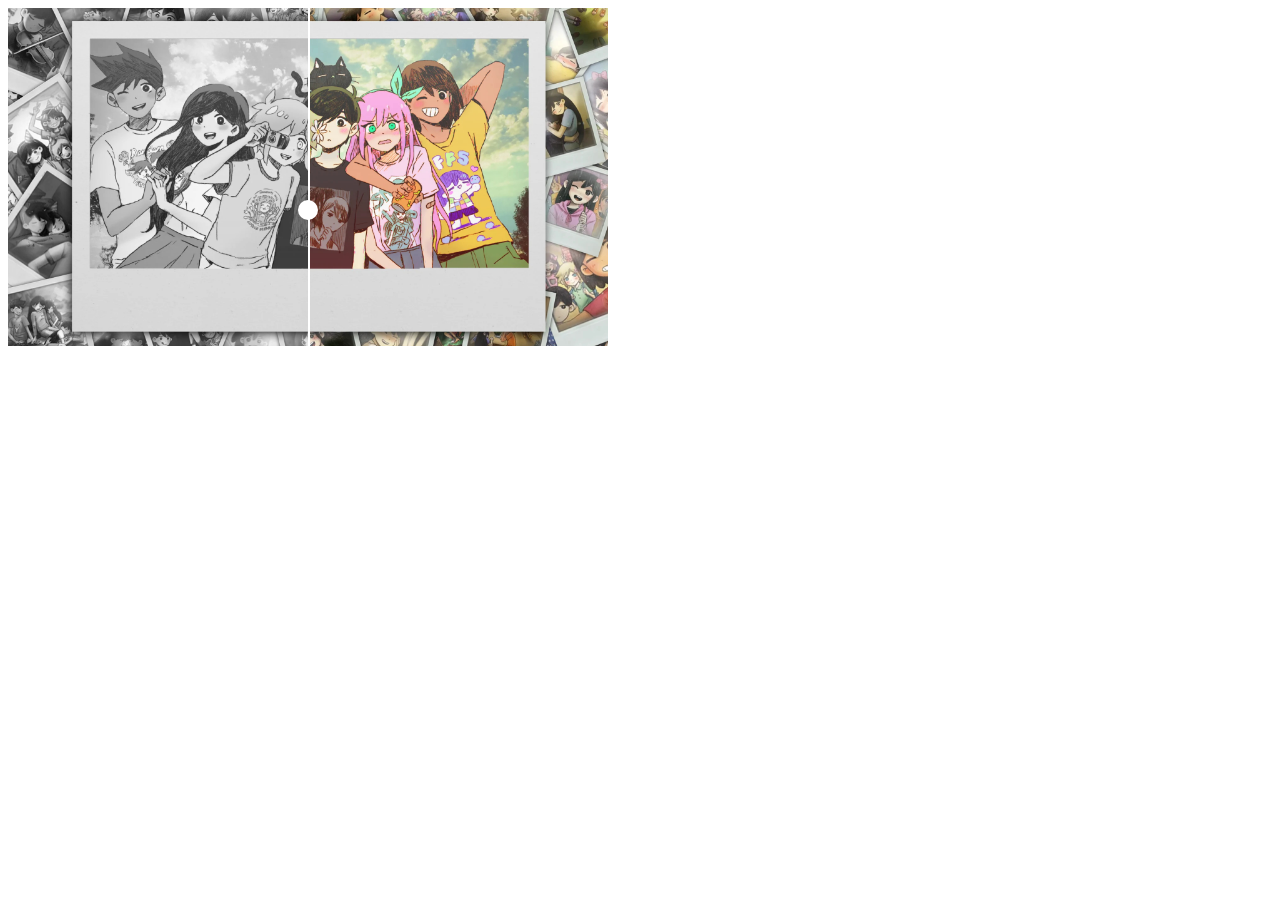
<file: compare image/index.html>
<!DOCTYPE html>
<html lang="en">
  <head>
    <meta charset="UTF-8" />
    <meta name="viewport" content="width=device-width, initial-scale=1.0" />
    <title>Document</title>
    <style>
      .slider {
        position: absolute;
        -webkit-appearance: none;
        background: none;
        width: 620px;
        height: 400px;
        z-index: 100;
        margin-left: -10px;
      }
      .slider::-webkit-slider-thumb {
        -webkit-appearance: none;
        height: 20px;
        width: 20px;
        background-color: white;
        border-radius: 100%;
        cursor: ew-resize;
      }
      #grayscale {
        position: absolute;
        width: 300px;
        overflow: hidden;
        border-right: solid 2px #fff;
      }
      #grayscale img {
        filter: grayscale();
      }
    </style>
  </head>
  <body>
    <input type="range" class="slider" oninput="checkGray(this)" />
    <div id="grayscale">
      <img src="omori.jpg" alt="image" width="600px" />
    </div>
    <img src="omori.jpg" alt="image" width="600px" />
    <script>
      function checkGray(el) {
        document.getElementById("grayscale").style.width = (el.value / 100) * 600 + "px";
      }
    </script>
  </body>
</html>
</file>
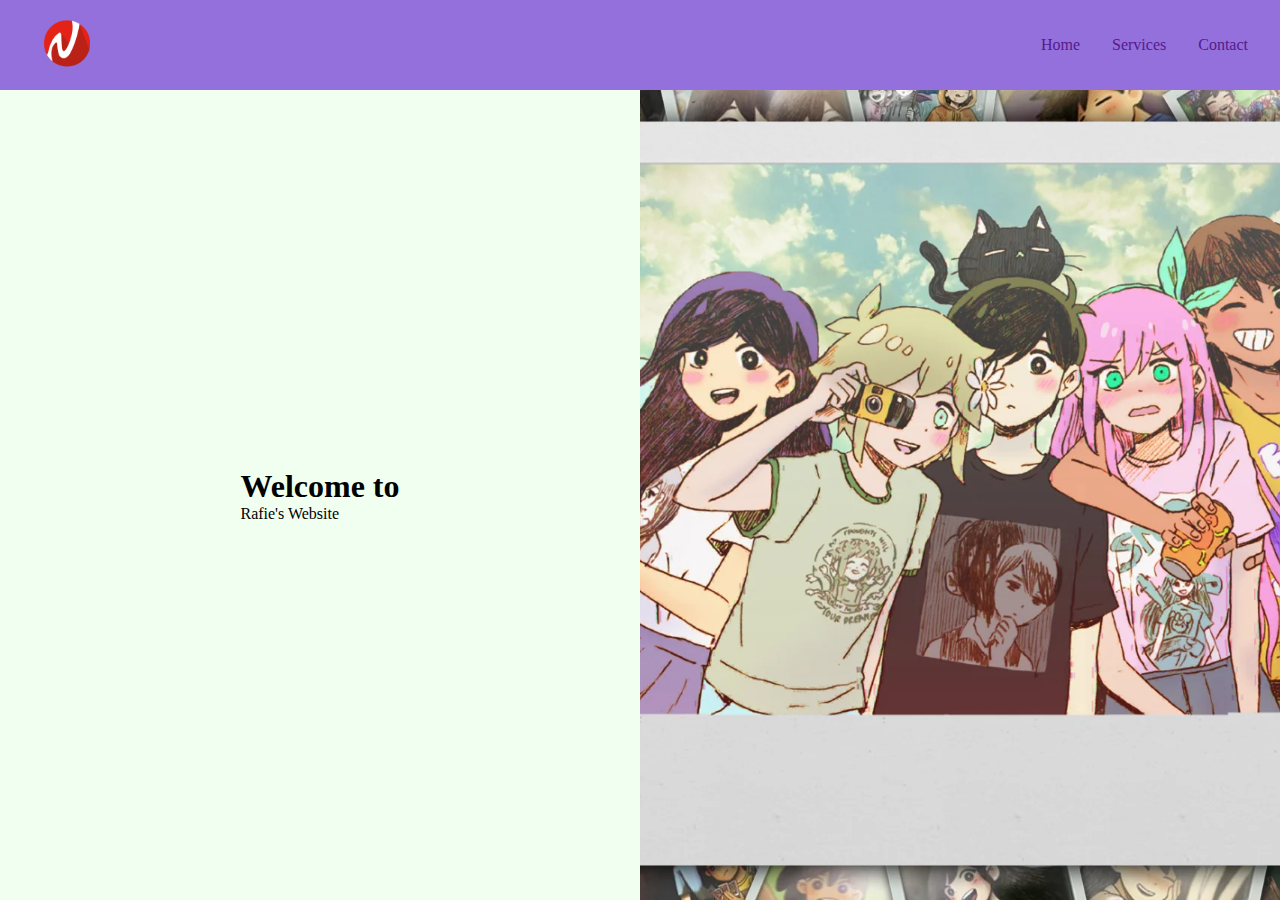
<file: landing page/index.html>
<!DOCTYPE html>
<html lang="en">
  <head>
    <meta charset="UTF-8" />
    <meta name="viewport" content="width=device-width, initial-scale=1.0" />
    <title>Document</title>
    <link rel="stylesheet" href="style.css" />
  </head>
  <body>
    <header>
      <a href=""><img src="logonevtik.png" alt="logo" width="70px"></a>
      <nav>
        <ul>
          <li><a href="">Home</a></li>
          <li>
            <a href="">Services</a>
            <ul>
              <li><a href="">Website Development</a></li>
            </ul>
          </li>
          <li><a href="">Contact</a></li>
        </ul>
      </nav>
    </header>
    <div class="hero">
        <div class="left-hero">
            <div class="text">
                <h1>Welcome to</h1>
                <p>Rafie's Website</p>
            </div>
        </div>
        <div class="right-hero"></div>
    </div>
  </body>
</html>
</file>
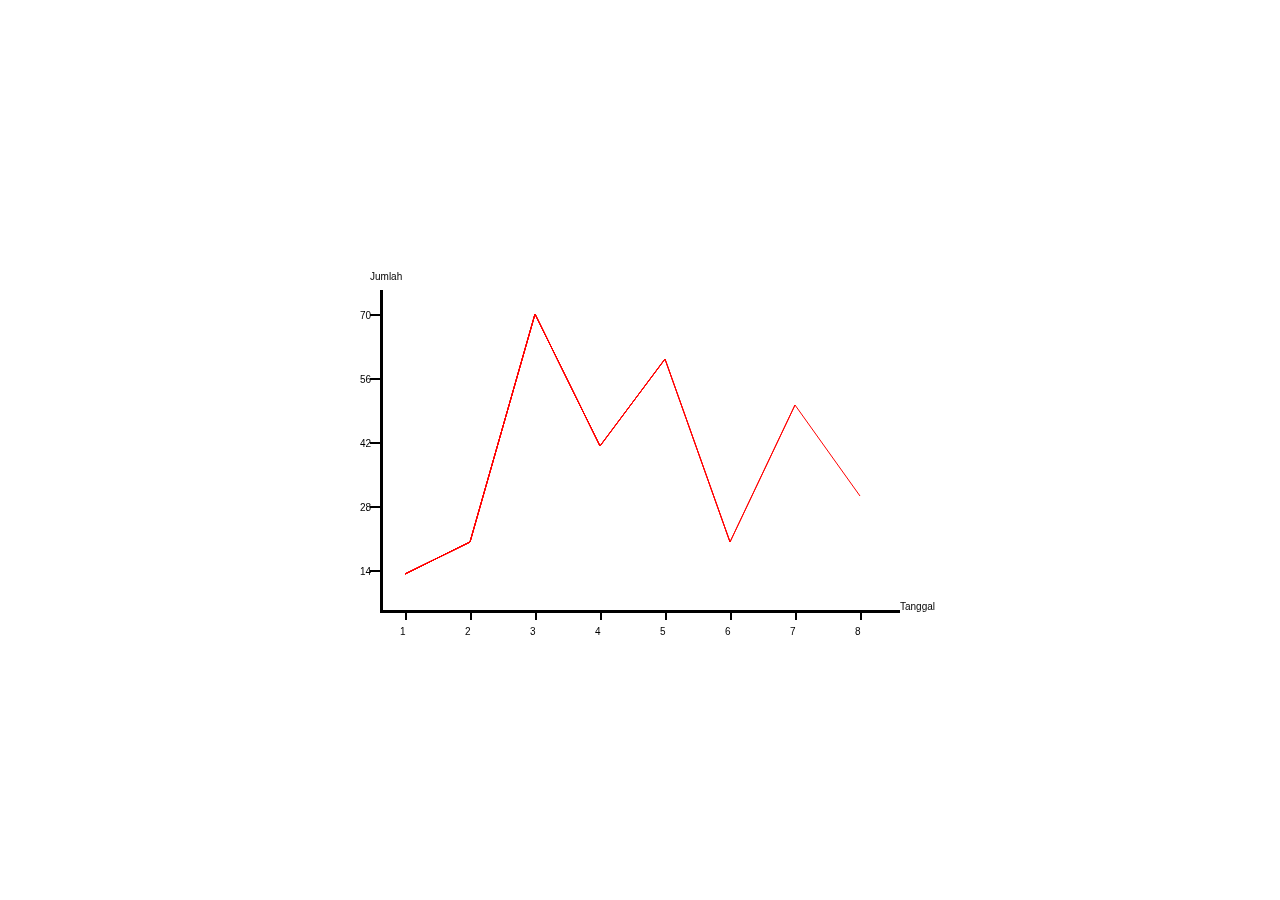
<file: line chart/index.html>
<!DOCTYPE html>
<html lang="en">
  <head>
    <meta charset="UTF-8" />
    <meta name="viewport" content="width=device-width, initial-scale=1.0" />
    <title>Document</title>
    <link rel="stylesheet" href="style.css" />
  </head>
  <body>
    <div class="wrapper">
      <canvas id="canvas"></canvas>
    </div>

    <script src="common.js"></script>
  </body>
</html>
</file>
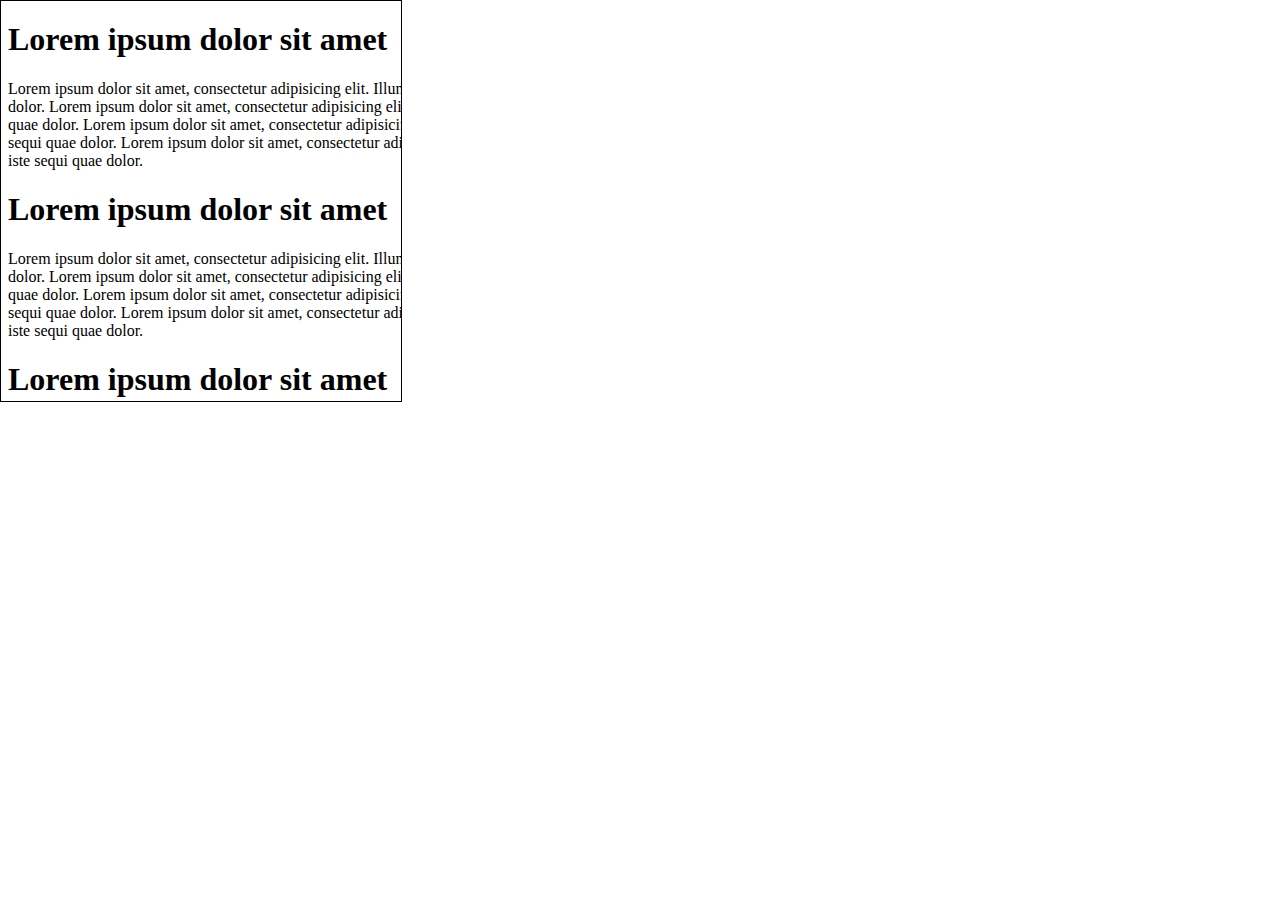
<file: scope/index.html>
<!DOCTYPE html>
<html lang="en">
  <head>
    <meta charset="UTF-8" />
    <meta name="viewport" content="width=device-width, initial-scale=1.0" />
    <title>Document</title>
    <style>
      #box {
        width: 400px;
        height: 400px;
        position: absolute;
        border: solid 1px;
        box-shadow: -2px 1px 0 9999px #fff;
        top: 0;
        left: 0;
      }
    </style>
  </head>
  <body>
    <div id="box"></div>
    <h1>Lorem ipsum dolor sit amet</h1>
    <p>
      Lorem ipsum dolor sit amet, consectetur adipisicing elit. Illum ut officiis porro? Illo praesentium iusto tempora eius qui aliquam voluptatem fugiat rem ratione a pariatur, dolore iste sequi quae dolor. Lorem ipsum dolor sit amet,
      consectetur adipisicing elit. Illum ut officiis porro? Illo praesentium iusto tempora eius qui aliquam voluptatem fugiat rem ratione a pariatur, dolore iste sequi quae dolor. Lorem ipsum dolor sit amet, consectetur adipisicing elit.
      Illum ut officiis porro? Illo praesentium iusto tempora eius qui aliquam voluptatem fugiat rem ratione a pariatur, dolore iste sequi quae dolor. Lorem ipsum dolor sit amet, consectetur adipisicing elit. Illum ut officiis porro? Illo
      praesentium iusto tempora eius qui aliquam voluptatem fugiat rem ratione a pariatur, dolore iste sequi quae dolor.
    </p>
    <h1>Lorem ipsum dolor sit amet</h1>
    <p>
      Lorem ipsum dolor sit amet, consectetur adipisicing elit. Illum ut officiis porro? Illo praesentium iusto tempora eius qui aliquam voluptatem fugiat rem ratione a pariatur, dolore iste sequi quae dolor. Lorem ipsum dolor sit amet,
      consectetur adipisicing elit. Illum ut officiis porro? Illo praesentium iusto tempora eius qui aliquam voluptatem fugiat rem ratione a pariatur, dolore iste sequi quae dolor. Lorem ipsum dolor sit amet, consectetur adipisicing elit.
      Illum ut officiis porro? Illo praesentium iusto tempora eius qui aliquam voluptatem fugiat rem ratione a pariatur, dolore iste sequi quae dolor. Lorem ipsum dolor sit amet, consectetur adipisicing elit. Illum ut officiis porro? Illo
      praesentium iusto tempora eius qui aliquam voluptatem fugiat rem ratione a pariatur, dolore iste sequi quae dolor.
    </p>
    <h1>Lorem ipsum dolor sit amet</h1>
    <p>
      Lorem ipsum dolor sit amet, consectetur adipisicing elit. Illum ut officiis porro? Illo praesentium iusto tempora eius qui aliquam voluptatem fugiat rem ratione a pariatur, dolore iste sequi quae dolor. Lorem ipsum dolor sit amet,
      consectetur adipisicing elit. Illum ut officiis porro? Illo praesentium iusto tempora eius qui aliquam voluptatem fugiat rem ratione a pariatur, dolore iste sequi quae dolor. Lorem ipsum dolor sit amet, consectetur adipisicing elit.
      Illum ut officiis porro? Illo praesentium iusto tempora eius qui aliquam voluptatem fugiat rem ratione a pariatur, dolore iste sequi quae dolor. Lorem ipsum dolor sit amet, consectetur adipisicing elit. Illum ut officiis porro? Illo
      praesentium iusto tempora eius qui aliquam voluptatem fugiat rem ratione a pariatur, dolore iste sequi quae dolor.
    </p>
    <script>
      dragElement(document.getElementById("box"));

      function dragElement(elmnt) {
        var pos1 = 0,
          pos2 = 0,
          pos3 = 0,
          pos4 = 0;

        elmnt.onmousedown = dragMouseDown;

        function dragMouseDown(e) {
          e = e || window.event;
          e.preventDefault();
          pos3 = e.clientX;
          pos4 = e.clientY;
          document.onmouseup = closeDragElement;
          document.onmousemove = elementDrag;
        }

        function elementDrag(e) {
          e = e || window.event;
          e.preventDefault();
          pos1 = pos3 - e.clientX;
          pos2 = pos4 - e.clientY;
          pos3 = e.clientX;
          pos4 = e.clientY;
          elmnt.style.top = elmnt.offsetTop - pos2 + "px";
          elmnt.style.left = elmnt.offsetLeft - pos1 + "px";
        }

        function closeDragElement() {
          document.onmouseup = null;
          document.onmousemove = null;
        }
      }
    </script>
  </body>
</html>
</file>
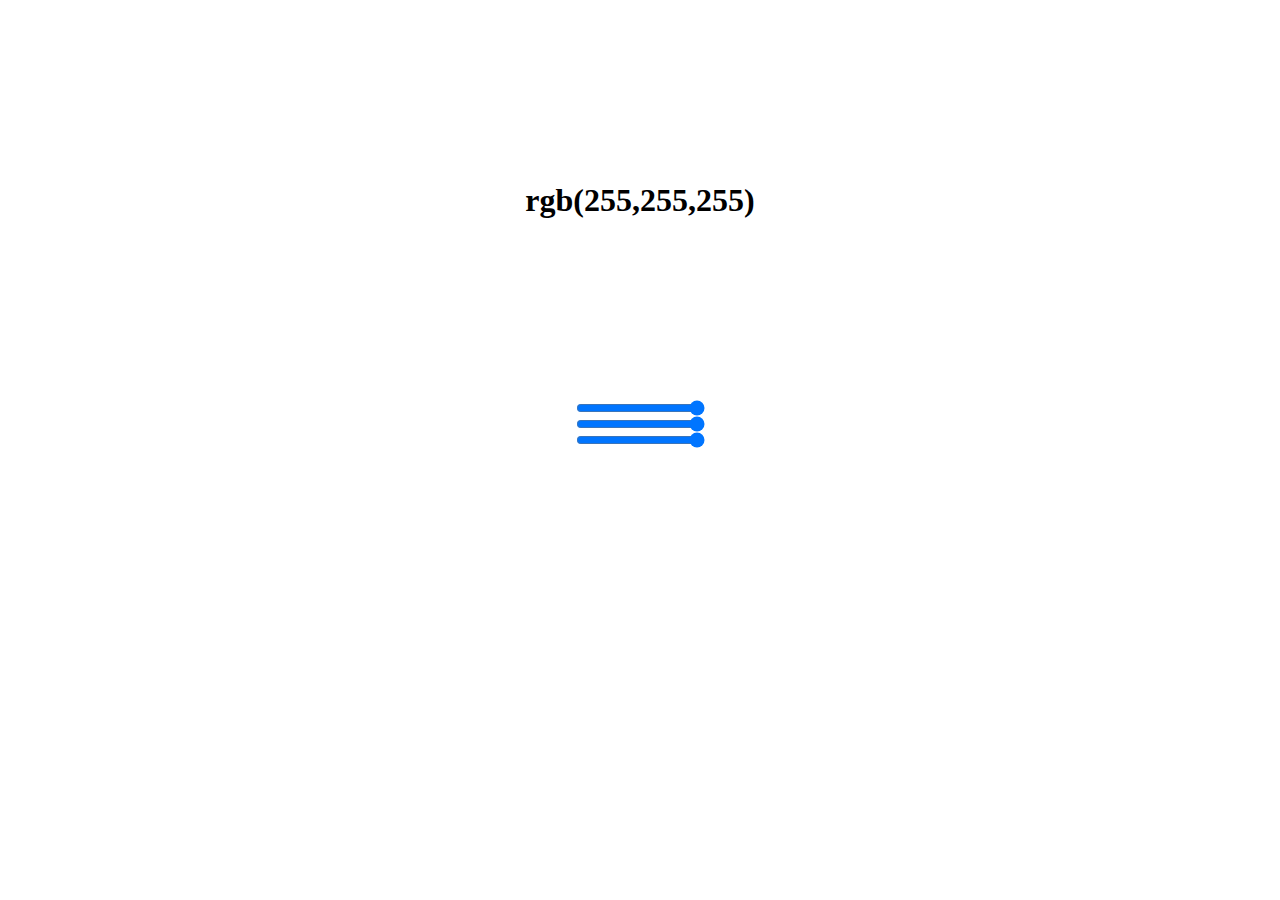
<file: slider/index.html>
<!DOCTYPE html>
<html lang="en">
  <head>
    <meta charset="UTF-8" />
    <meta name="viewport" content="width=device-width, initial-scale=1.0" />
    <title>Document</title>
    <style>
      * {
        margin: 0;
        padding: 0;
        box-sizing: border-box;
      }

      #color {
        width: 600px;
        height: 400px;
        display: flex;
        align-items: center;
        justify-content: center;
      }

      .center {
        display: flex;
        align-items: center;
        justify-content: center;
        flex-direction: column;
      }
    </style>
  </head>
  <body>
    <div class="center">
      <div id="color">
        <h1 id="text">rgb(255,255,255)</h1>
      </div>
      <input type="range" id="red" value="255" min="0" max="255" />
      <input type="range" id="green" value="255" min="0" max="255" />
      <input type="range" id="blue" value="255" min="0" max="255" />
    </div>

    <script>
      function myColor() {
        var red = document.getElementById("red").value;
        var green = document.getElementById("green").value;
        var blue = document.getElementById("blue").value;
        var color = "rgb(" + red + "," + green + "," + blue + ")";
        document.getElementById("color").style.backgroundColor = color;
        document.getElementById("text").innerText = color;
      } 

      document.getElementById("red").addEventListener("input", myColor);
      document.getElementById("green").addEventListener("input", myColor);
      document.getElementById("blue").addEventListener("input", myColor);
    </script>
  </body>
</html>
</file>
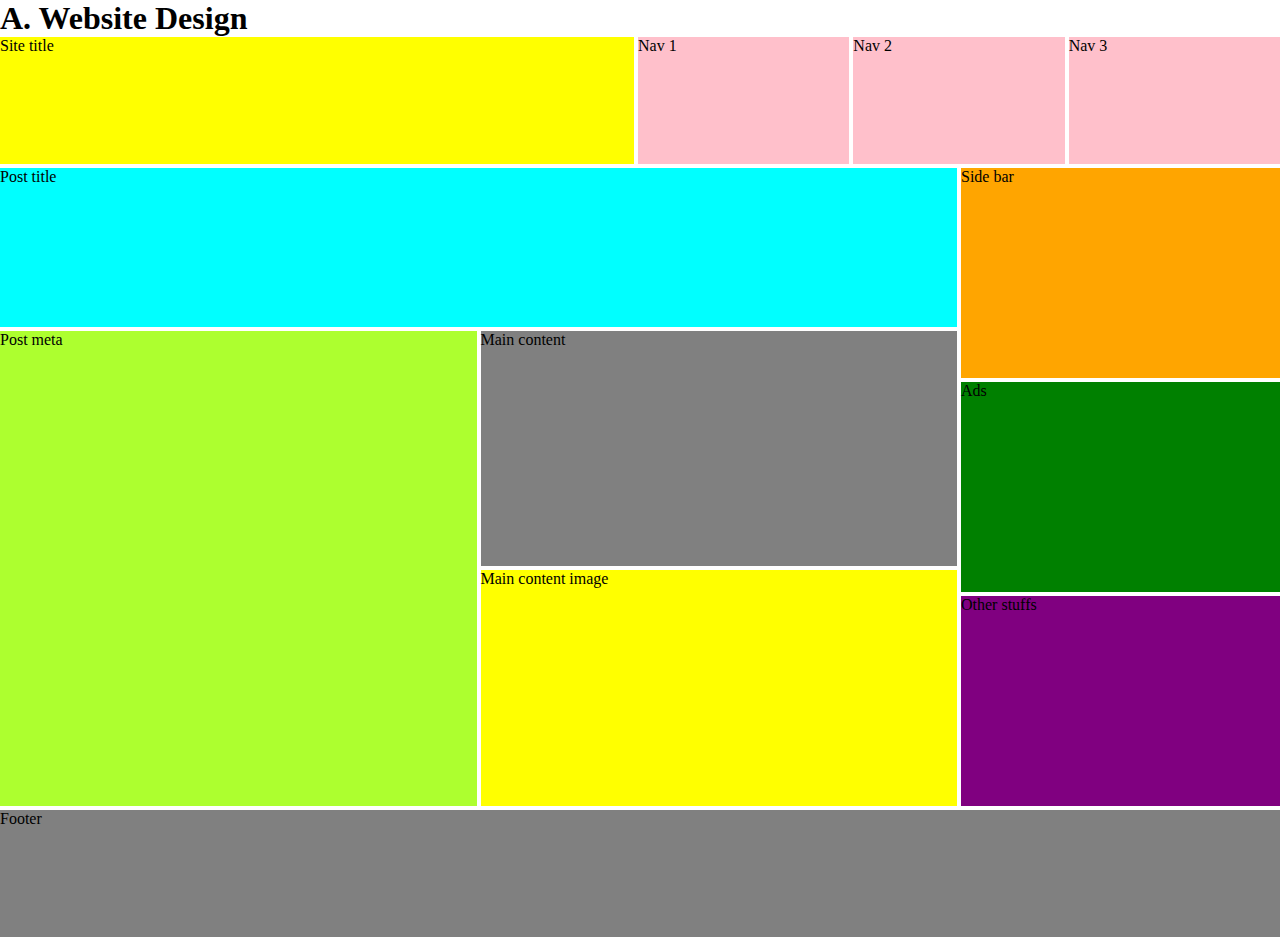
<file: layout/layout.html>
<!DOCTYPE html>
<html lang="en">
  <head>
    <meta charset="UTF-8" />
    <meta name="viewport" content="width=device-width, initial-scale=1.0" />
    <title>Document</title>
    <link rel="stylesheet" href="style.css" />
  </head>
  <body>
    <div>
      <h1>A. Website Design</h1>
      <div class="container" style="height: 100vh;">
        <div class="site-title gap">
          <div style="background-color: yellow">Site title</div>
          <div style="background-color: pink">Nav 1</div>
          <div style="background-color: pink">Nav 2</div>
          <div style="background-color: pink">Nav 3</div>
        </div>
        <div class="post-sidebar gap">
          <div class="post-title gap">
            <div style="background-color: aqua;">Post title</div>
            <div class="grid-cols-2 gap">
              <div style="background-color: greenyellow;">Post meta</div>
              <div class="grid-rows-2 gap">
                <div style="background-color: gray;">Main content</div>
                <div style="background-color: yellow;">Main content image</div>
              </div>
            </div>
          </div>
          <div class="grid-rows-3 gap">
            <div style="background-color: orange">Side bar</div>
            <div style="background-color: green">Ads</div>
            <div style="background-color: purple">Other stuffs</div>
          </div>
        </div>
        <div style="background-color: gray">Footer</div>
      </div>
    </div>
  </body>
</html>
</file>
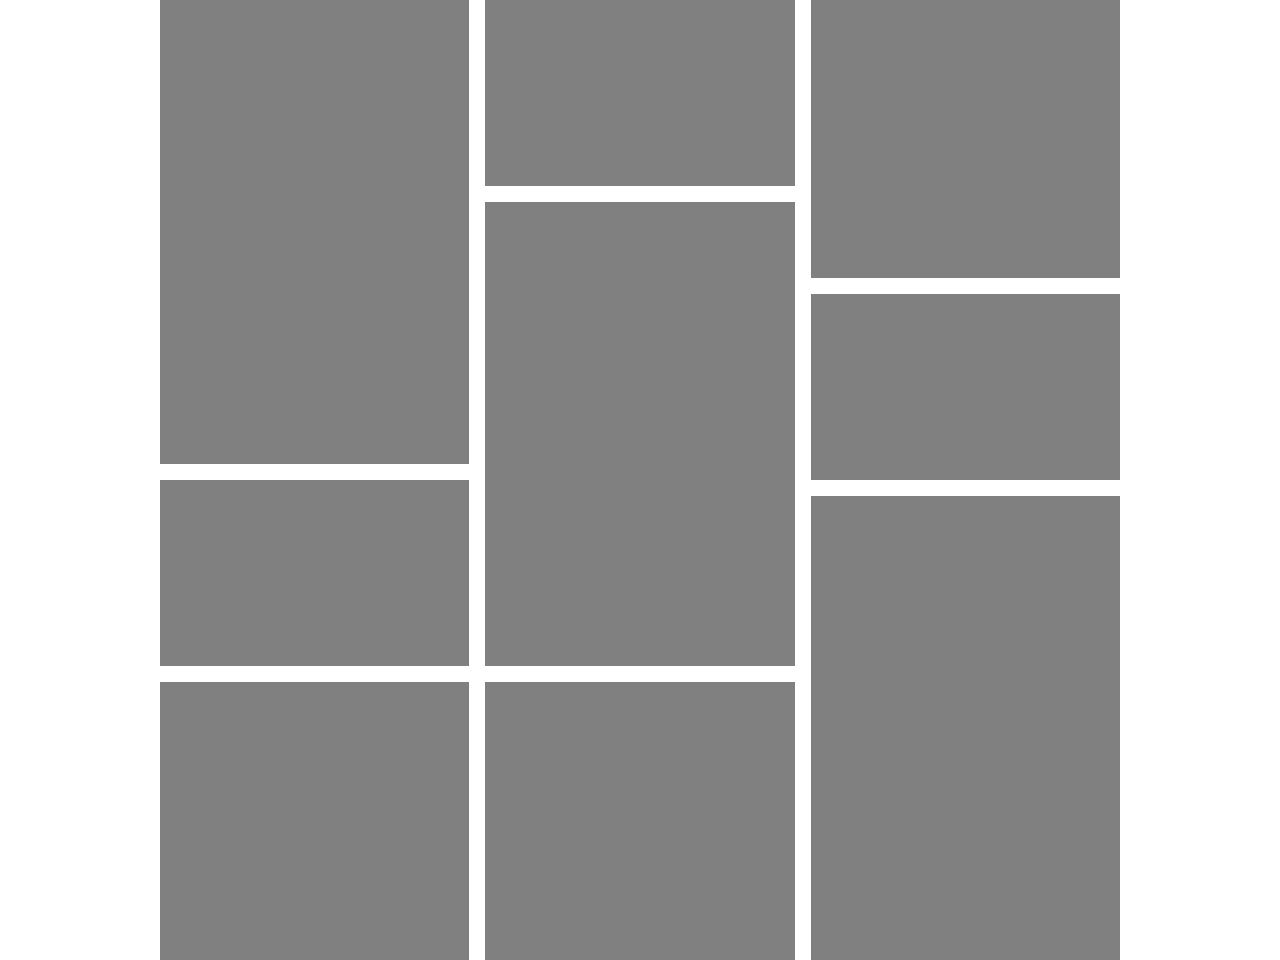
<file: masonry/masonry.html>
<!DOCTYPE html>
<html lang="en">
  <head>
    <meta charset="UTF-8" />
    <meta name="viewport" content="width=device-width, initial-scale=1.0" />
    <title>Document</title>
    <link rel="stylesheet" href="masonry.css" />
  </head>
  <body>
    <div class="wrapper">
      <div class="container">
        <div class="row">
          <div class="fill"></div>
          <div class="fill"></div>
          <div class="fill"></div>
        </div>
        <div class="row">
          <div class="fill"></div>
          <div class="fill"></div>
          <div class="fill"></div>
        </div>
        <div class="row">
          <div class="fill"></div>
          <div class="fill"></div>
          <div class="fill"></div>
        </div>
      </div>
    </div>
  </body>
</html>
</file>
<file: landing page/style.css>
* {
  margin: 0;
  padding: 0;
  box-sizing: border-box;
  list-style: none;
  text-decoration: none;
}

header {
  background-color: mediumpurple;
  width: 100%;
  display: flex;
  justify-content: space-between;
  align-items: center;
  height: 10vh;
  padding: 0 2rem;
}

nav ul {
  display: flex;
  gap: 2rem;
}

nav ul li ul {
  display: none;
}

.hero {
  min-height: 90vh;
  display: grid;
  grid-template-columns: 1fr 1fr;
}

.right-hero {
  background: url("omori.jpg") no-repeat;
  background-size: cover;
  background-position: center;
}
.left-hero {
  display: flex;
  align-items: center;
  justify-content: center;
  background-color: honeydew;
}
</file>
<file: line chart/style.css>
* {
  margin: 0;
  padding: 0;
  box-sizing: border-box;
}

body {
  position: relative;
  overflow: hidden;
}

.wrapper {
  display: flex;
  justify-content: center;
  align-items: center;
  min-height: 100vh;
}
</file>
<file: layout/style.css>
* {
  padding: 0;
  margin: 0;
  box-sizing: border-box;
}

.gap {
  gap: 0.25rem;
}

.container {
  display: grid;
  grid-template-rows: 1fr 5fr 1fr;
  gap: 0.25rem;
}

.site-title {
  display: grid;
  grid-template-columns: 3fr 1fr 1fr 1fr;
}

.post-title {
  display: grid;
  grid-template-rows: 1fr 3fr;
}

.post-sidebar {
  display: grid;
  grid-template-columns: 3fr 1fr;
}

.grid-cols-2 {
  display: grid;
  grid-template-columns: repeat(2, minmax(0, 1fr));
}
.grid-cols-4 {
  display: grid;
  grid-template-columns: repeat(4, minmax(0, 1fr));
}
.grid-cols-5 {
  display: grid;
  grid-template-columns: repeat(5, minmax(0, 1fr));
}
.grid-cols-6 {
  display: grid;
  grid-template-columns: repeat(6, minmax(0, 1fr));
}
.grid-cols-7 {
  display: grid;
  grid-template-columns: repeat(7, minmax(0, 1fr));
}
.grid-cols-8 {
  display: grid;
  grid-template-columns: repeat(8, minmax(0, 1fr));
}
.grid-cols-9 {
  display: grid;
  grid-template-columns: repeat(9, minmax(0, 1fr));
}
.grid-cols-10 {
  display: grid;
  grid-template-columns: repeat(10, minmax(0, 1fr));
}

.grid-rows-2 {
  display: grid;
  grid-template-rows: repeat(2, minmax(0, 1fr));
}
.grid-rows-3 {
  display: grid;
  grid-template-rows: repeat(3, minmax(0, 1fr));
}
.grid-rows-5 {
  display: grid;
  grid-template-rows: repeat(5, minmax(0, 1fr));
}
.grid-rows-6 {
  display: grid;
  grid-template-rows: repeat(6, minmax(0, 1fr));
}
.grid-rows-7 {
  display: grid;
  grid-template-rows: repeat(7, minmax(0, 1fr));
}
.grid-rows-8 {
  display: grid;
  grid-template-rows: repeat(8, minmax(0, 1fr));
}
.grid-rows-9 {
  display: grid;
  grid-template-rows: repeat(9, minmax(0, 1fr));
}
.col-span-1 {
  grid-column: span 1 / span 1;
}
.col-span-2 {
  grid-column: span 2 / span 2;
}
.col-span-3 {
  grid-column: span 3 / span 3;
}

.row-span-1 {
  grid-row: span 1 / span 1;
}
.row-span-2 {
  grid-row: span 2 / span 2;
}
.row-span-3 {
  grid-row: span 3 / span 3;
}
</file>
<file: masonry/masonry.css>
* {
  padding: 0;
  margin: 0;
  box-sizing: border-box;
}

.wrapper {
  min-height: 100vh;
  display: flex;
  align-items: center;
  justify-content: center;
}

.container {
  display: grid;
  grid-template-columns: 1fr 1fr 1fr;
  height: 960px;
  width: 960px;
  gap: 0 1rem;
}

.row {
  display: grid;
  gap: 1rem;
}

.fill {
  background-color: gray;
}

.row:nth-child(1) {
  grid-template-rows: 5fr 2fr 3fr;
}
.row:nth-child(2) {
  grid-template-rows: 2fr 5fr 3fr;
}
.row:nth-child(3) {
  grid-template-rows: 3fr 2fr 5fr;
}
</file>
